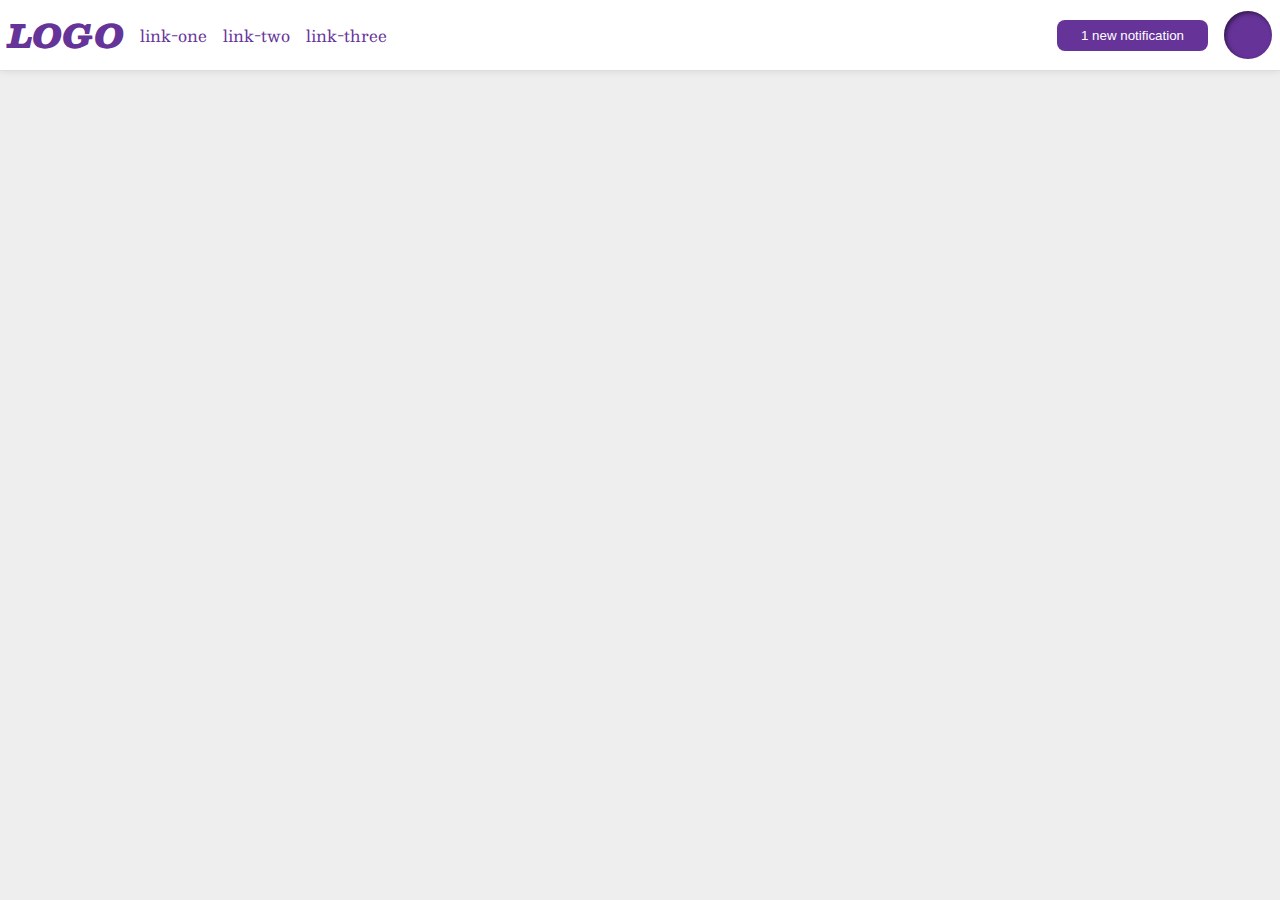
<file: flex/03-flex-header-2/index.html>
<!DOCTYPE html>
<html lang="en">
  <head>
    <meta charset="UTF-8">
    <meta http-equiv="X-UA-Compatible" content="IE=edge">
    <meta name="viewport" content="width=device-width, initial-scale=1.0">
    <title>Flex Header 2</title>
    <link rel="stylesheet" href="style.css">
  </head>
  <body>
    <div class="header">
      <!--    LEFT HEADER   -->
      <div class="left-header">
        <div class="logo">
          LOGO
        </div>
        <ul class="links">
          <li><a href="google.com">link-one</a></li>
          <li><a href="google.com">link-two</a></li>
          <li><a href="google.com">link-three</a></li>
        </ul>
      </div>
      <!--    END LEFT HEADER   -->

      <!-- RIGHT HEADER   -->
      <div class="right-header">
        <button class="notifications">
          1 new notification
        </button>
        <div class="profile-image"></div>
      </div>
      <!--    END RIGHT HEADER    -->
    </div>
  </body>
</html>
</file>
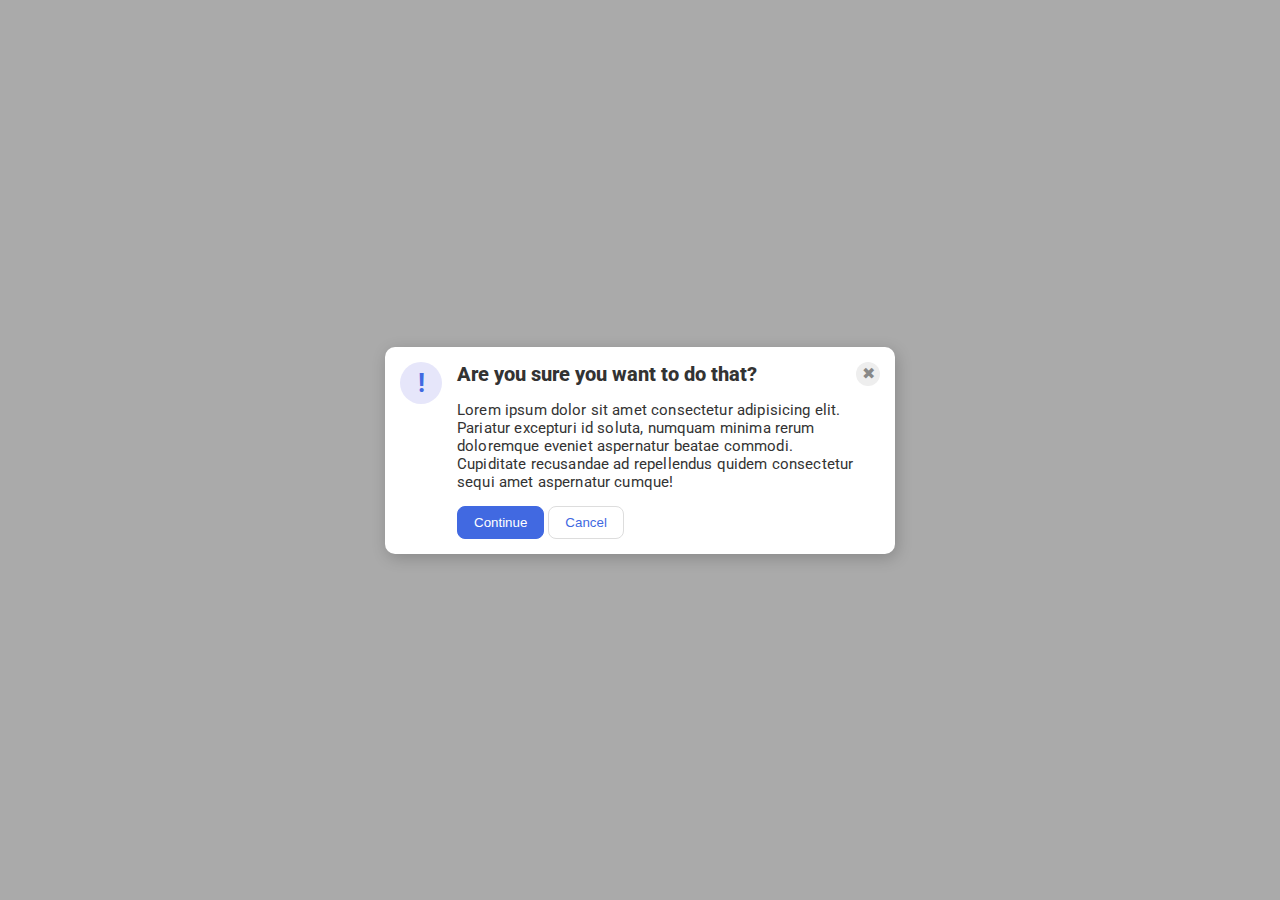
<file: flex/05-flex-modal/index.html>
<!DOCTYPE html>
<html lang="en">
  <head>
    <meta charset="UTF-8">
    <meta http-equiv="X-UA-Compatible" content="IE=edge">
    <meta name="viewport" content="width=device-width, initial-scale=1.0">
    <link rel="stylesheet" href="style.css">
    <title>Modal</title>
  </head>
  <body>
    <div class="modal">
      <div class="icon">!</div>
      <div class="modal-body">
        <div class="header">Are you sure you want to do that?</div>
        <div class="text">Lorem ipsum dolor sit amet consectetur adipisicing elit. Pariatur excepturi id soluta, numquam minima rerum doloremque eveniet aspernatur beatae commodi. Cupiditate recusandae ad repellendus quidem consectetur sequi amet aspernatur cumque!</div>
        <button class="continue">Continue</button>
        <button class="cancel">Cancel</button>
      </div>
      <div class="close-button">✖</div>
    </div>
  </body>
</html>
</file>
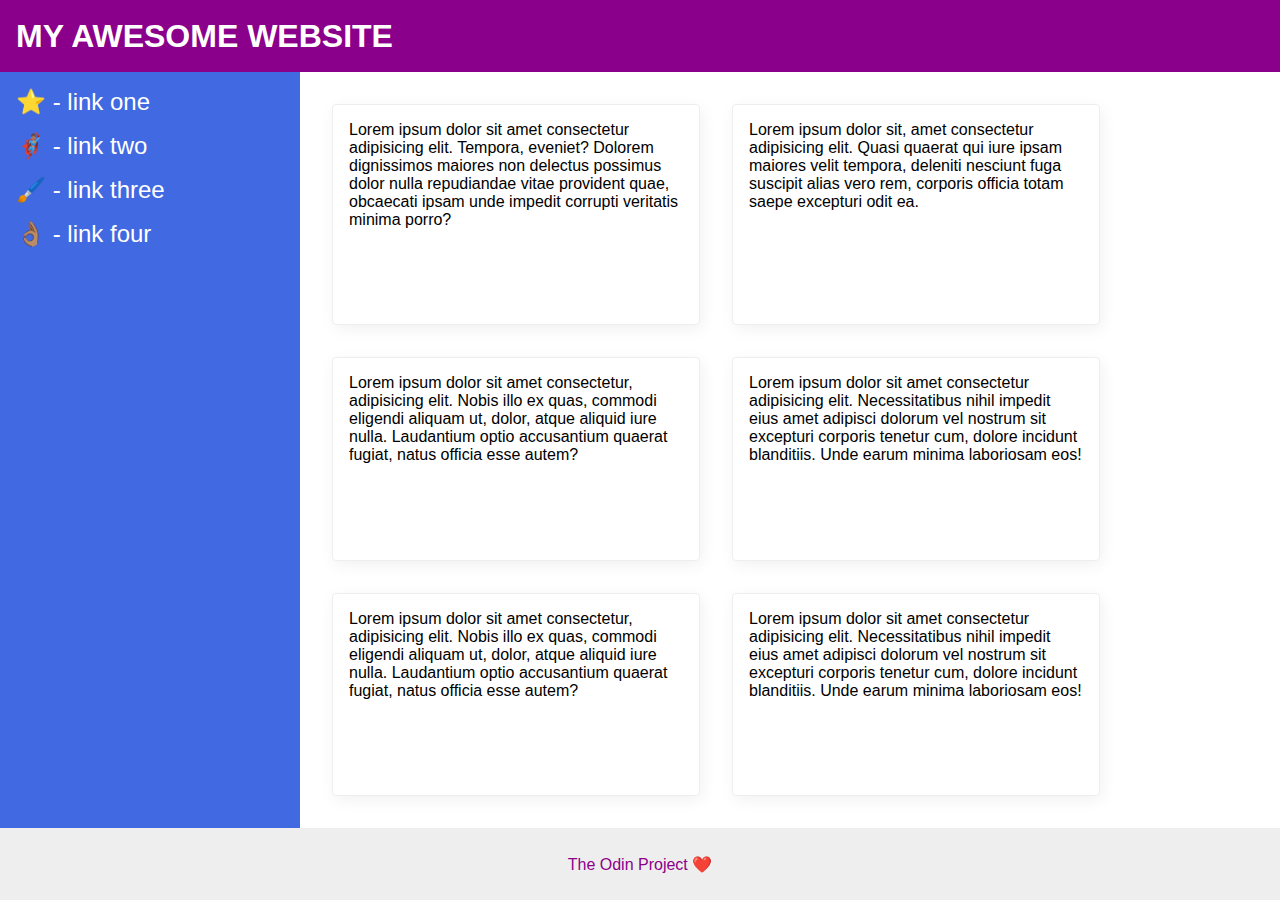
<file: flex/07-flex-layout-2/index.html>
<!DOCTYPE html>
<html lang="en">
  <head>
    <meta charset="UTF-8">
    <meta http-equiv="X-UA-Compatible" content="IE=edge">
    <meta name="viewport" content="width=device-width, initial-scale=1.0">
    <title>Webdoggo's Holy Grail</title>
    <link rel="stylesheet" href="style.css">
  </head>
  <body>
    <div class="header">MY AWESOME WEBSITE</div>
    
    <div class="content">
      <div class="sidebar">
        <ul>
          <li><a href="#">⭐ - link one</a></li>
          <li><a href="#">🦸🏽‍♂️ - link two</a></li>
          <li><a href="#">🖌️ - link three</a></li>
          <li><a href="#">👌🏽 - link four</a></li>
        </ul>
      </div>
      <div class ="card-container">
        <div class="card">Lorem ipsum dolor sit amet consectetur adipisicing elit. Tempora, eveniet? Dolorem dignissimos maiores non delectus possimus dolor nulla repudiandae vitae provident quae, obcaecati ipsam unde impedit corrupti veritatis minima porro?</div>
        <div class="card">Lorem ipsum dolor sit, amet consectetur adipisicing elit. Quasi quaerat qui iure ipsam maiores velit tempora, deleniti nesciunt fuga suscipit alias vero rem, corporis officia totam saepe excepturi odit ea.</div>
        <div class="card">Lorem ipsum dolor sit amet consectetur, adipisicing elit. Nobis illo ex quas, commodi eligendi aliquam ut, dolor, atque aliquid iure nulla. Laudantium optio accusantium quaerat fugiat, natus officia esse autem?</div>
        <div class="card">Lorem ipsum dolor sit amet consectetur adipisicing elit. Necessitatibus nihil impedit eius amet adipisci dolorum vel nostrum sit excepturi corporis tenetur cum, dolore incidunt blanditiis. Unde earum minima laboriosam eos!</div>
        <div class="card">Lorem ipsum dolor sit amet consectetur, adipisicing elit. Nobis illo ex quas, commodi eligendi aliquam ut, dolor, atque aliquid iure nulla. Laudantium optio accusantium quaerat fugiat, natus officia esse autem?</div>
        <div class="card">Lorem ipsum dolor sit amet consectetur adipisicing elit. Necessitatibus nihil impedit eius amet adipisci dolorum vel nostrum sit excepturi corporis tenetur cum, dolore incidunt blanditiis. Unde earum minima laboriosam eos!</div>
      </div>
    </div>
    <div class="footer">
      The Odin Project ❤️
    </div>
  </body>
</html>
</file>
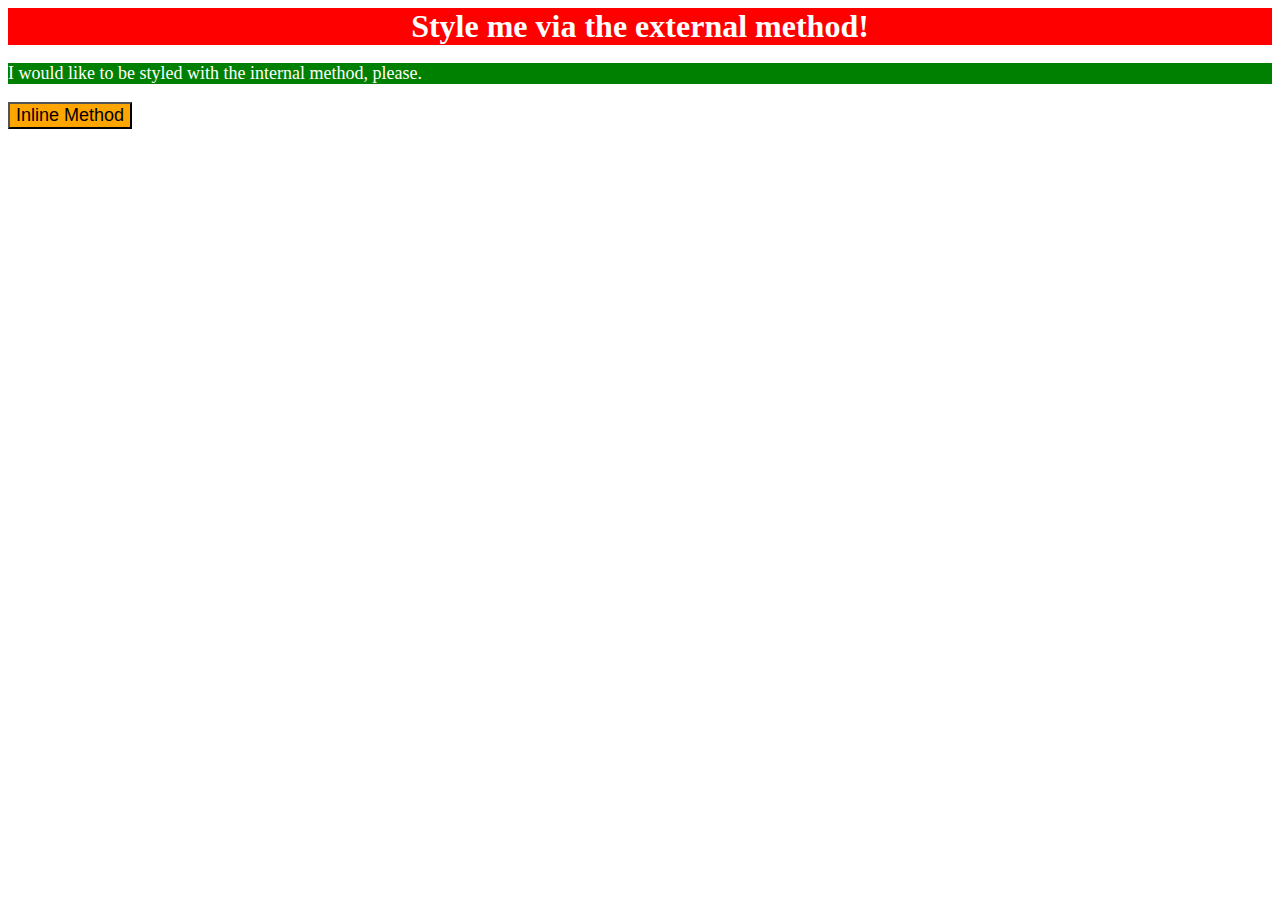
<file: foundations/01-css-methods/index.html>
<!DOCTYPE html>
<html lang="en">
  <head>
    <meta charset="UTF-8">
    <meta http-equiv="X-UA-Compatible" content="IE=edge">
    <meta name="viewport" content="width=device-width, initial-scale=1.0">
    <link rel="stylesheet" href="styles01.css">
    <style>
      p {
        color: white;
        background-color: green;
        font-size: 18px;
      }
    </style>
    <title>Methods for Adding CSS</title>
  </head>
  <body>
    <div>Style me via the external method!</div>
    <p>I would like to be styled with the internal method, please.</p>
    <button style="
      background-color: orange;
      font-size: 18px;">
        Inline Method
    </button>
  </body>
</html>
</file>
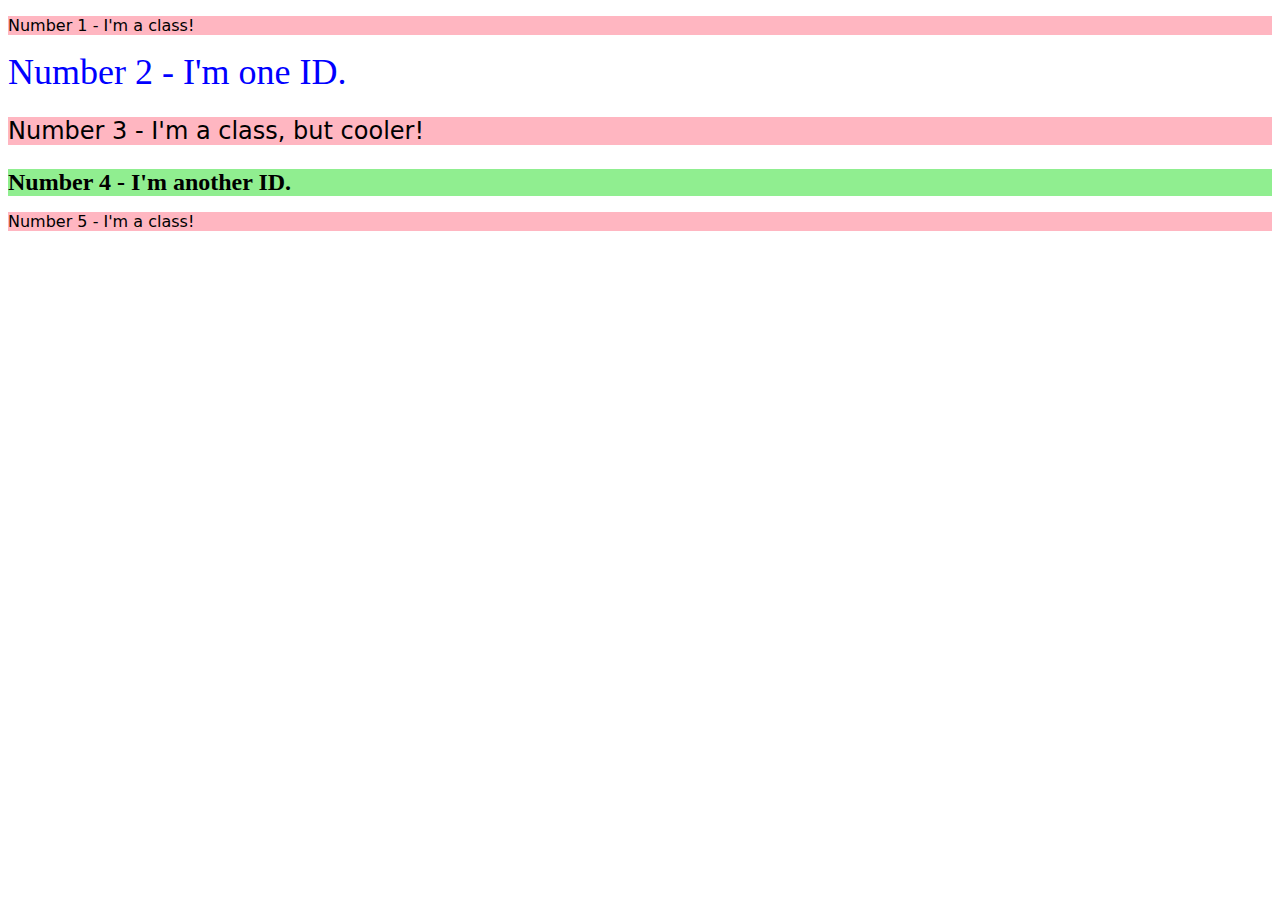
<file: foundations/02-class-id-selectors/index.html>
<!DOCTYPE html>
<html lang="en">
  <head>
    <meta charset="UTF-8">
    <meta http-equiv="X-UA-Compatible" content="IE=edge">
    <meta name="viewport" content="width=device-width, initial-scale=1.0">
    <title>Class and ID Selectors</title>
    <link rel="stylesheet" href="style.css">
  </head>
  <body>
    <p class="odd">Number 1 - I'm a class!</p>
    <div id="second">Number 2 - I'm one ID.</div>
    <p class="odd cooler">Number 3 - I'm a class, but cooler!</p>
    <div id="fourth">Number 4 - I'm another ID.</div>
    <p class="odd">Number 5 - I'm a class!</p>
  </body>
</html>
</file>
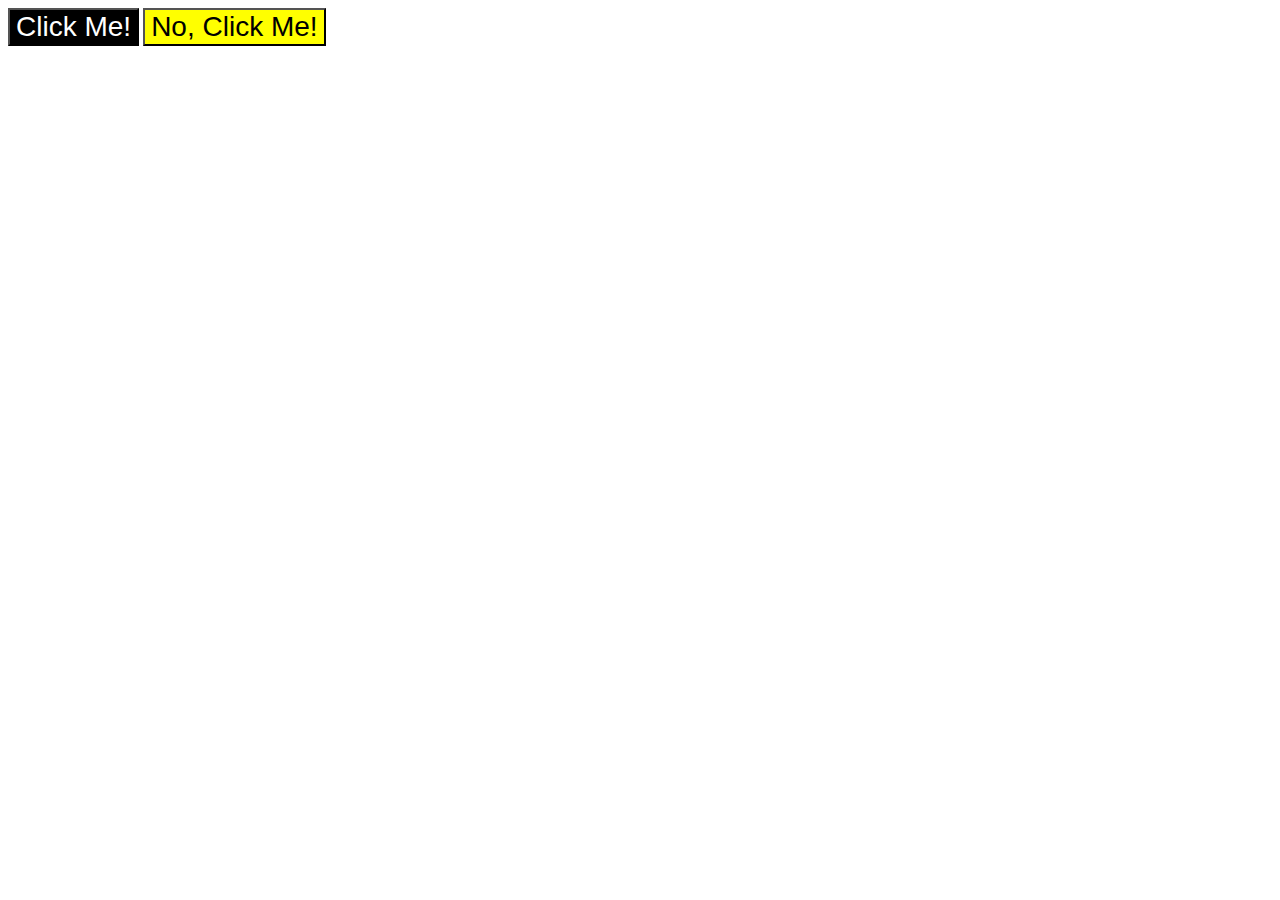
<file: foundations/03-grouping-selectors/index.html>
<!DOCTYPE html>
<html lang="en">
  <head>
    <meta charset="UTF-8">
    <meta http-equiv="X-UA-Compatible" content="IE=edge">
    <meta name="viewport" content="width=device-width, initial-scale=1.0">
    <title>Grouping Selectors</title>
    <link rel="stylesheet" href="style.css">
  </head>
  <body>
    <button id="first">Click Me!</button>
    <button id="second">No, Click Me!</button>
  </body>
</html>
</file>
<file: flex/03-flex-header-2/style.css>
/* this is some magical font-importing.  
you'll learn about it later. */
@import url('https://fonts.googleapis.com/css2?family=Besley:ital,wght@0,400;1,900&display=swap');

body {
  margin: 0;
  background: #eee;
  font-family: Besley, serif;
}

.header {
  background: white;
  border-bottom: 1px solid #ddd;
  padding: 8px;
  box-shadow: 0 0 8px rgba(0,0,0,.1);
  display: flex;
  justify-content: space-between;
  align-items:center;
}

.header .left-header {
  display: flex;
  justify-content: flex-start;
  align-items: center;
}

.header .right-header {
  display: flex;
  justify-content: flex-end;
  align-items: center;
}

.profile-image {
  background: rebeccapurple;
  box-shadow: inset 2px 2px 4px rgba(0,0,0,.5);
  border-radius: 50%;
  width: 48px;
  height: 48px;
  margin: 0 0 0 16px;
}

.logo {
  color: rebeccapurple;
  font-size: 32px;
  font-weight: 900;
  font-style: italic;
}

button {
  border: none;
  border-radius: 8px;
  background: rebeccapurple;
  color: white;
  padding: 8px 24px;
  margin: 0 0 0 16px;
}

a {
  /* this removes the line under our links */
  text-decoration: none;
  color: rebeccapurple;
}

ul {
  list-style-type: none;
  display: flex;
  padding: 0;
  margin: 0 0 0 16px;
}

ul li {
  margin: 0 16px 0 0;
}
</file>
<file: flex/05-flex-modal/style.css>
@import url('https://fonts.googleapis.com/css2?family=Roboto:wght@400;700&display=swap');

html, body {
  height: 100%;
}

body {
  font-family: Roboto, sans-serif;
  margin: 0;
  background: #aaa;
  color: #333;
  /* I'll give you this one for free lol */
  display: flex;
  align-items: center;
  justify-content: center;
}

.modal {
  background: white;
  width: 480px;
  border-radius: 10px;
  box-shadow: 2px 4px 16px rgba(0,0,0,.2);
}

.icon {
  color: royalblue;
  font-size: 26px;
  font-weight: 700;
  background: lavender;
  width: 42px;
  height: 42px;
  border-radius: 50%;
  display: flex;
  align-items: center;
  justify-content: center;
}

.close-button {
  background: #eee;
  border-radius: 50%;
  color: #888;
  font-weight: 400;
  font-size: 16px;
  height: 24px;
  width: 24px;
  display: flex;
  align-items: center;
  justify-content: center;
}

button {
  padding: 8px 16px;
  border-radius: 8px;
}

button.continue {
  background: royalblue;
  border: 1px solid royalblue;
  color: white;
}

button.cancel {
  background: white;
  border: 1px solid #ddd;
  color: royalblue;
}

/* BEGIN DIS MUFUCKIN SOLUTION */

.modal {
  padding: 15px;
  display: flex;
}

.icon, .close-button {
  flex-shrink: 0;
}

.icon {
  margin: 0 15px 0 0;
}

.header {
  font-weight: 800;
  font-size: 1.25em;
  margin: 0 0 15px 0; 
}

.text {
  margin: 0 0 15px;
  font-size: 0.95em;
  letter-spacing: 0.01em;
}

button.continue:hover {
  background-color: lightcoral;
  border: 1px solid lightcoral;
}

button.cancel:hover {
  background-color: lightcoral;
  border: 1px solid lightcoral;
  color: white;
}
</file>
<file: flex/07-flex-layout-2/style.css>
body {
  font-family: -apple-system, BlinkMacSystemFont, 'Segoe UI', Roboto, Oxygen, Ubuntu, Cantarell, 'Open Sans', 'Helvetica Neue', sans-serif;
  margin: 0;
  min-height: 100vh;
}

.header {
  background: darkmagenta;
  color: white;
}

.footer {
  /* height: 72px; */
  background: #eee;
  color: darkmagenta;
}

.sidebar {
  /* width: 300px; */
  background: royalblue;
  box-sizing: border-box;
}

.card {
  border: 1px solid #eee;
  box-shadow: 2px 4px 16px rgba(0,0,0,.06);
  border-radius: 4px;
}

/* HERE I GO, AGAIN ON MY OWOWOWOWN */

body {
  display: flex;
  flex-direction: column;
}

a {
  text-decoration: none;
  font-size: 24px;
  color: white;
}

.content {
  display: flex;
  flex: 1;
}

.sidebar {
  flex: 0 300px;
  padding: 16px;
}

.sidebar ul {
  list-style: none;
  padding: 0;
  margin: 0;
}

.sidebar ul > li {
  margin-bottom: 16px;
}

.card-container {
  flex: 0 60vw;
  display: flex;
  gap: 32px;
  flex-wrap: wrap;
  padding: 32px;
}

.card {
  flex: 1 300px;
  padding: 16px;
}

.header {
  font-size: 32px;
  font-weight: 900;
  line-height: 0;
  flex: 0 0 72px;
  display: flex;
  align-items: center;
  padding: 0 0 0 16px;
}

.footer {
  flex: 0 0 72px;
  display: flex;
  justify-content: center;
  align-items: center;
}
</file>
<file: foundations/01-css-methods/styles01.css>
div {
    color: white;
    background-color: red;
    font-size: 32px;
    font-weight: bold;
    text-align: center;
}
</file>
<file: foundations/02-class-id-selectors/style.css>
.odd {
    background-color: lightpink;
    font-family: Verdana, "DejaVu Sans", sans-serif;
}

.cooler {
    font-size: 24px;
}

#second {
    color: blue;
    font-size: 36px;
}

#fourth {
    background-color: lightgreen;
    font-size: 24px;
    font-weight: bold;
}
</file>
<file: foundations/03-grouping-selectors/style.css>
button {
    font: 28px Helvetica, "Times New Roman", sans-serif;
}

#first {
    color: white;
    background-color: black;
}

#second {
    background-color: yellow;
}
</file>
